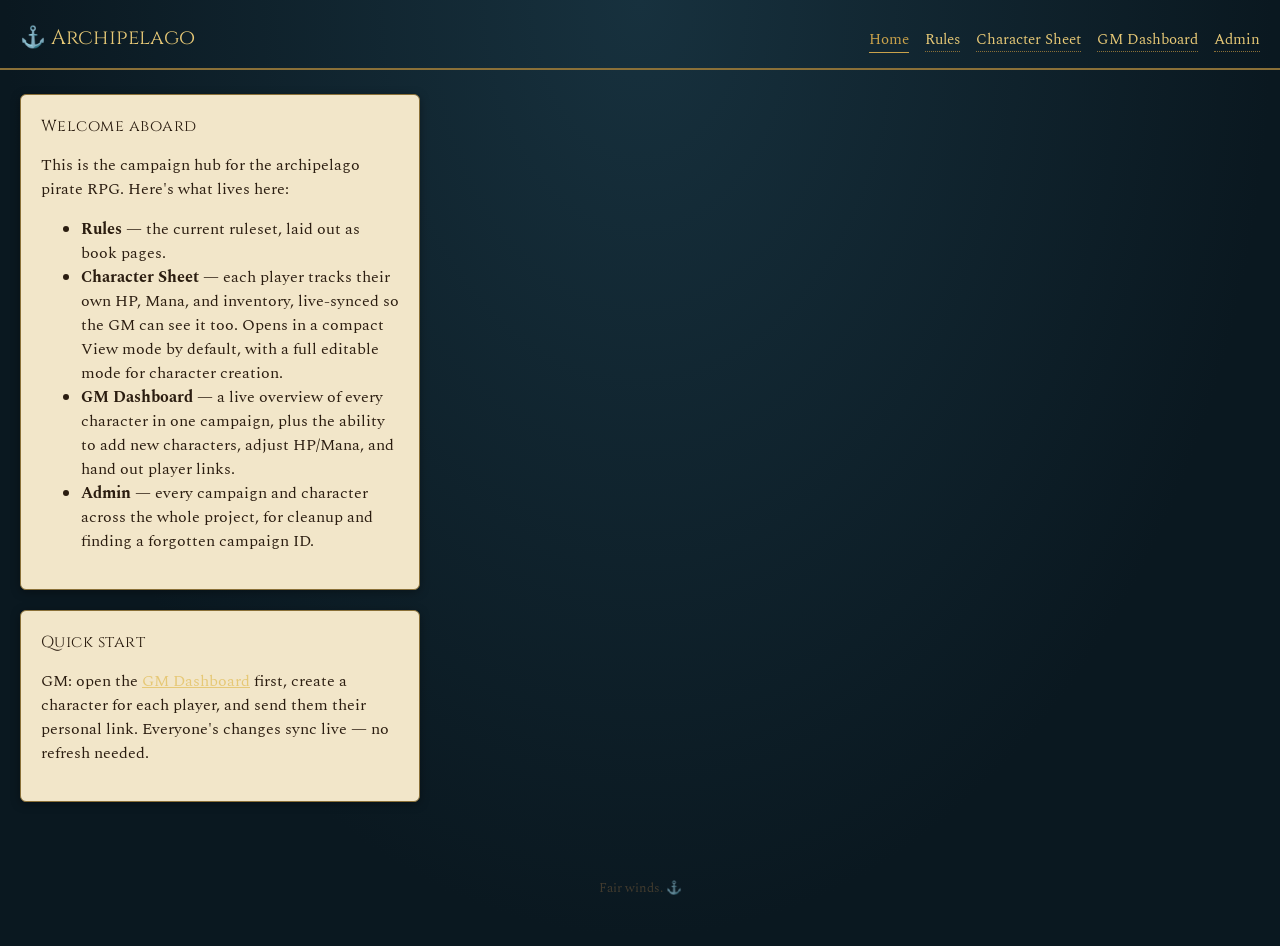
<file: index.html>
<!DOCTYPE html>
<html lang="en">
<head>
<meta charset="UTF-8">
<meta name="viewport" content="width=device-width, initial-scale=1.0">
<title>Archipelago — Ship's Log</title>
<link rel="preconnect" href="https://fonts.googleapis.com">
<link href="https://fonts.googleapis.com/css2?family=Cinzel:wght@500;700&family=Spectral:wght@400;500;600&display=swap" rel="stylesheet">
<link rel="stylesheet" href="css/style.css">
<link rel="manifest" href="manifest.webmanifest">
<meta name="theme-color" content="#10222c">
<link rel="icon" href="icons/icon.svg" type="image/svg+xml">
<link rel="apple-touch-icon" href="icons/apple-touch-icon.png">
</head>
<body>
  <header class="top">
    <div class="brand">⚓ Archipelago</div>
    <nav id="site-nav"></nav>
  </header>

  <main>
    <div class="card">
      <h2>Welcome aboard</h2>
      <p>This is the campaign hub for the archipelago pirate RPG. Here's what lives here:</p>
      <ul>
        <li><strong>Rules</strong> — the current ruleset, laid out as book pages.</li>
        <li><strong>Character Sheet</strong> — each player tracks their own HP, Mana, and inventory, live-synced so the GM can see it too. Opens in a compact View mode by default, with a full editable mode for character creation.</li>
        <li><strong>GM Dashboard</strong> — a live overview of every character in one campaign, plus the ability to add new characters, adjust HP/Mana, and hand out player links.</li>
        <li><strong>Admin</strong> — every campaign and character across the whole project, for cleanup and finding a forgotten campaign ID.</li>
      </ul>
    </div>

    <div class="card">
      <h3>Quick start</h3>
      <p>GM: open the <a href="gm/">GM Dashboard</a> first, create a character for each player, and send them their personal link. Everyone's changes sync live — no refresh needed.</p>
    </div>
  </main>

  <footer class="foot">Fair winds. ⚓</footer>

  <script type="module" src="js/nav.js"></script>
  <script type="module" src="js/pwa.js"></script>
</body>
</html>
</file>
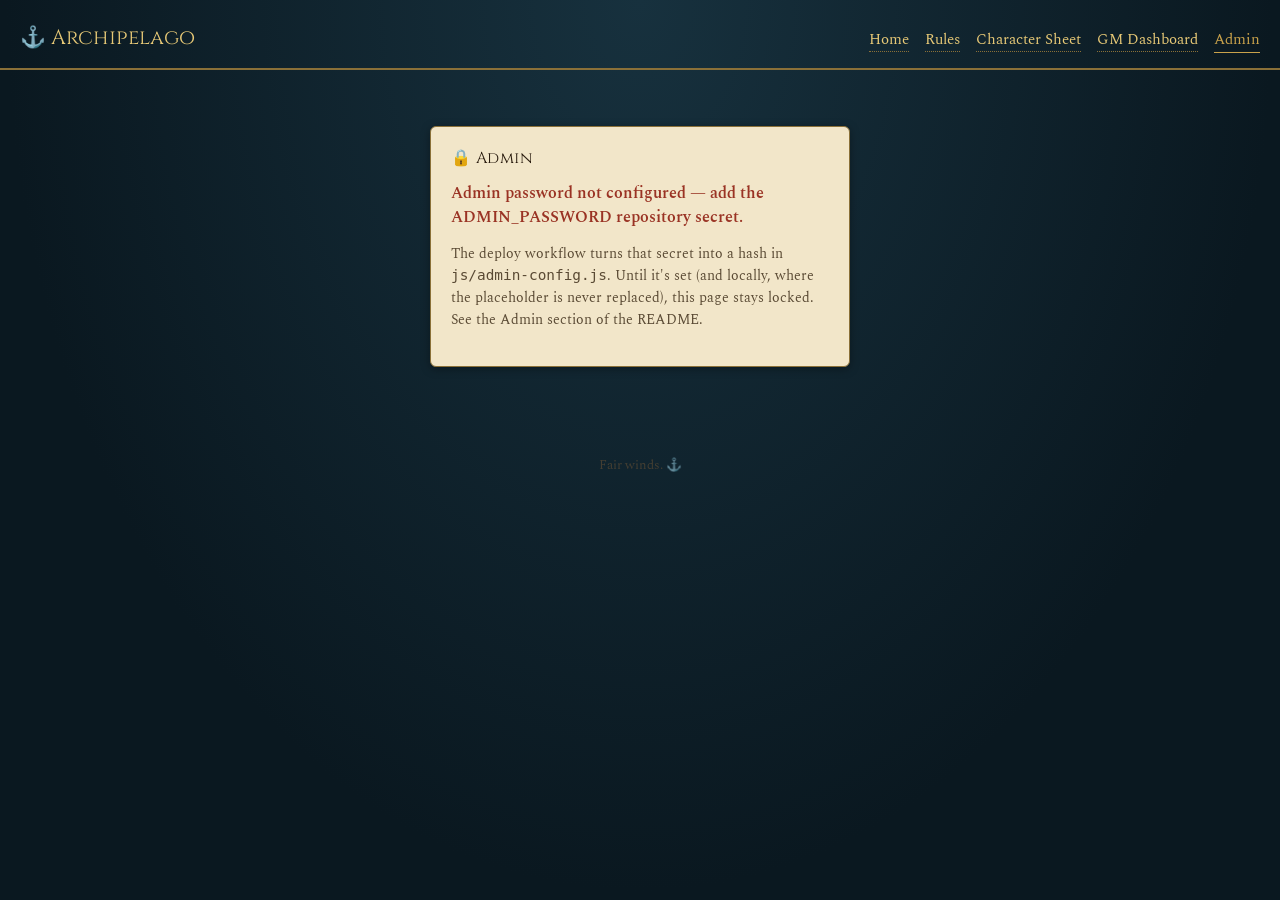
<file: admin/index.html>
<!DOCTYPE html>
<html lang="en">
<head>
<meta charset="UTF-8">
<meta name="viewport" content="width=device-width, initial-scale=1.0">
<title>Admin — Archipelago</title>
<link rel="preconnect" href="https://fonts.googleapis.com">
<link href="https://fonts.googleapis.com/css2?family=Cinzel:wght@500;700&family=Spectral:wght@400;500;600&display=swap" rel="stylesheet">
<link rel="stylesheet" href="../css/style.css">
<link rel="manifest" href="../manifest.webmanifest">
<meta name="theme-color" content="#10222c">
<link rel="icon" href="../icons/icon.svg" type="image/svg+xml">
<link rel="apple-touch-icon" href="../icons/apple-touch-icon.png">
</head>
<body>
  <header class="top">
    <div class="brand">⚓ Archipelago</div>
    <nav id="site-nav"></nav>
  </header>

  <!-- admin.js shows the password gate here, and only renders the admin UI
       (from the template below) once the password is right. -->
  <main id="admin-root">
    <div class="card admin-gate"><p class="muted">Loading…</p></div>
  </main>

  <!-- The admin UI. Rendered by admin-app.js only after the password gate:
       a toolbar, the campaign list (left) and the detail pane (right). On a
       phone the list drills into the detail, with a "‹ Campaigns" link back. -->
  <template id="admin-app-template">
    <div class="gm-toolbar admin-toolbar">
      <div class="gm-toolbar-row">
        <h2 class="admin-toolbar-title">Admin</h2>
        <div class="admin-toolbar-actions">
          <button type="button" class="small" id="admin-lock-btn" title="Lock the admin page again in this tab">🔒 Lock</button>
        </div>
      </div>
    </div>

    <div class="admin-main" id="admin-main" data-view="list">
      <nav class="card admin-list" aria-label="Campaigns">
        <input type="search" id="admin-filter" class="admin-filter" placeholder="Filter campaigns…" aria-label="Filter campaigns" autocomplete="off">
        <div id="admin-list"></div>
      </nav>
      <section class="admin-detail" id="admin-detail"></section>
    </div>

    <input type="file" id="admin-import-file" accept="application/json,.json" hidden>
    <div class="gm-toast" id="admin-toast" role="status" aria-live="polite"></div>
  </template>

  <footer class="foot">Fair winds. ⚓</footer>

  <script type="module" src="../js/nav.js"></script>
  <script type="module" src="../js/pwa.js"></script>
  <script type="module" src="admin.js"></script>
</body>
</html>
</file>
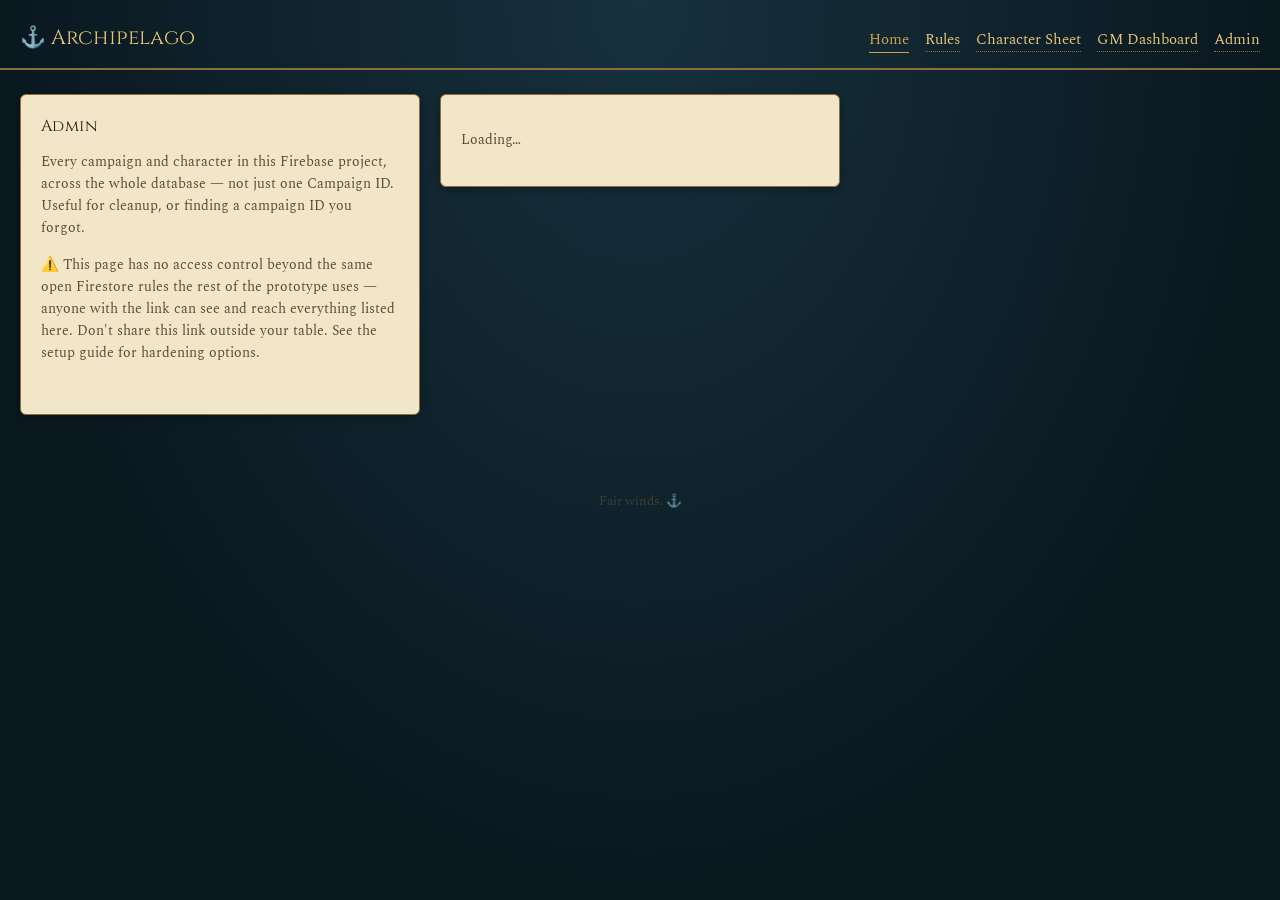
<file: admin/admin-index.html>
<!DOCTYPE html>
<html lang="en">
<head>
<meta charset="UTF-8">
<meta name="viewport" content="width=device-width, initial-scale=1.0">
<title>Admin — Archipelago</title>
<link rel="preconnect" href="https://fonts.googleapis.com">
<link href="https://fonts.googleapis.com/css2?family=Cinzel:wght@500;700&family=Spectral:wght@400;500;600&display=swap" rel="stylesheet">
<link rel="stylesheet" href="../css/style.css">
</head>
<body>
  <header class="top">
    <div class="brand">⚓ Archipelago</div>
    <nav id="site-nav"></nav>
  </header>

  <main>
    <div class="card full-width">
      <h2>Admin</h2>
      <p class="muted">Every campaign and character in this Firebase project, across the whole database — not just one Campaign ID. Useful for cleanup, or finding a campaign ID you forgot.</p>
      <p class="muted">⚠️ This page has no access control beyond the same open Firestore rules the rest of the prototype uses — anyone with the link can see and reach everything listed here. Don't share this link outside your table. See the setup guide for hardening options.</p>
      <div class="status-msg" id="admin-status"></div>
    </div>

    <!-- One card per campaign, packed into the same multi-column flow as
         the player sheet (display: contents lets the cards join main's columns). -->
    <div id="admin-content">
      <div class="card"><p class="muted">Loading…</p></div>
    </div>
  </main>

  <footer class="foot">Fair winds. ⚓</footer>

  <script type="module" src="../js/nav.js"></script>
  <script type="module" src="admin.js"></script>
</body>
</html>
</file>
<file: css/style.css>
/* ============================================================Pirate TTRPG — shared theme"Ship's ledger" aesthetic: deep navy hull, brass fittings,parchment log-pages. Gauges styled like brass depth-gauges.============================================================ */

:root {
  --navy-deep:   #0a1820;
  --navy:        #10222c;
  --navy-light:  #17313e;
  --brass:       #c9a24b;
  --brass-light: #e6c876;
  --brass-dim:   #8a7038;
  --parchment:   #f2e6c9;
  --parchment-dk:#e3d3a4;
  --ink:         #2b1d10;
  --ink-soft:    #5a4a34;
  --danger:      #9a3324;
  --danger-light:#c65a44;
  --success:     #3d7a58;
  --success-light:#5aa279;

  --radius: 6px;
  --shadow: 0 2px 10px rgba(0,0,0,0.35);
}

* {
  box-sizing: border-box;
}

/* The hidden attribute always hides, even on elements whose class sets a
   display (e.g. the shipyard's flex cards, which the filter hides). */
[hidden] { display: none !important; }

html,
body {
  min-height: 100vh;
  margin: 0;
  padding: 0;
  background: var(--navy-deep);
  color: var(--parchment);
  font-family: 'Spectral', Georgia, serif;
}

body {
  background-image: radial-gradient(ellipse at top, var(--navy-light) 0%, var(--navy-deep) 70%);
  padding-bottom: 3rem;
}

h1,
h2,
h3,
.display {
  margin: 0 0 .5em;
  color: var(--brass-light);
  font: inherit;
  font-family: 'Cinzel', Georgia, serif;
  letter-spacing: .03em;
}

a {
  color: var(--brass-light);
}

a:visited {
  color: var(--brass);
}

header.top {
  padding: 1.5rem 1.25rem 1rem;
  border-bottom: 2px solid var(--brass-dim);
  display: flex;
  align-items: baseline;
  justify-content: space-between;
  flex-wrap: wrap;
  gap: .5rem;
}

header.top .brand {
  color: var(--brass-light);
  font: 1.3rem 'Cinzel', Georgia, serif;
}

header.top nav a,
header.top nav .nav-current {
  margin-left: 1rem;
  font-size: .95rem;
}

/* The page you're currently on — same spacing as a link, but rendered asinert text with a solid brass underline instead of a clickable dotted one. */
header.top nav a {
  text-decoration: none;
  border-bottom: 1px dotted var(--brass-dim);
}

header.top nav .nav-current {
  color: var(--brass);
  border-bottom: 1px solid var(--brass);
  padding-bottom: 1px;
}

/* ---- Sync status marker (js/sync-status.js) ----
   Small dot + word: Saving… / Saved / Couldn't save / Offline. Idle fades
   out but keeps its space, so nothing around it shifts. */
.sync-status {
  display: inline-flex;
  align-items: center;
  gap: .35em;
  min-width: 7.5em;
  font-size: .8rem;
  line-height: 1.2;
  white-space: nowrap;
  color: var(--brass-light);
  transition: opacity .6s ease, visibility .6s;
}

.sync-status::before {
  content: "";
  width: .55em;
  height: .55em;
  border-radius: 50%;
  background: currentColor;
  flex: none;
}

.sync-status[data-state="idle"] {
  opacity: 0;
  visibility: hidden;
}

.sync-status[data-state="saving"]::before { animation: sync-pulse 1s ease-in-out infinite alternate; }
.sync-status[data-state="saved"] { color: var(--success-light); }
.sync-status[data-state="error"],
.sync-status[data-state="offline"] { color: var(--danger-light); }

@keyframes sync-pulse { from { opacity: 1; } to { opacity: .3; } }

@media (prefers-reduced-motion: reduce) {
  .sync-status { transition: none; }
  .sync-status[data-state="saving"]::before { animation: none; }
}

/* Sheet: sits right after the brand; the nav keeps to the right. */
header.top .sync-status { margin-right: auto; }

/* ---- Layout: CSS multi-column ("masonry") instead of a row-based grid.A row-based grid forces every card in a row to the height of the tallestone, wasting space when e.g. Magic is much shorter than Skills. Columnslet shorter cards pack into the gaps naturally, and collapse to a singlecolumn on narrow/phone widths automatically (no media query needed). ---- */
main {
  max-width: 1300px;
  margin: 0 auto;
  padding: 1.5rem 1.25rem;
  column-width: 380px;
  column-gap: 1.25rem;
}

.card,
details.card {
  display: inline-block;
  width: 100%;
  vertical-align: top;
  break-inside: avoid;
  -webkit-column-break-inside: avoid;
  page-break-inside: avoid;
  margin: 0 0 1.25rem;
}

/* Only the header spans the full width — every other section is a normalpacked tile now, including Traits and Inventory. */
.full-width {
  column-span: all;
}

#loader-card {
  max-width: 480px;
  margin: 0 auto;
}

.card {
  background: var(--parchment);
  color: var(--ink);
  border-radius: var(--radius);
  padding: 1.25rem;
  box-shadow: var(--shadow);
  border: 1px solid var(--brass-dim);
}

.card h2,
.card h3 {
  color: var(--ink);
}

.card .muted {
  color: var(--ink-soft);
  font-size: .9rem;
}

.field {
  display: flex;
  flex-direction: column;
  gap: .25rem;
  margin-bottom: .9rem;
}

.field label {
  font-size: 0.8rem;
  text-transform: uppercase;
  letter-spacing: 0.05em;
  color: var(--ink-soft);
}

input[type="text"],
input[type="url"],
input[type="number"],
input[type="password"],
textarea {
  font-family: 'Spectral', Georgia, serif;
  font-size: 1rem;
  padding: .5rem 0.6rem;
  border: 1px solid var(--brass-dim);
  border-radius: var(--radius);
  background: #fffaf0;
  color: var(--ink);
}

button {
  padding: .55rem .9rem;
  border: 1px solid var(--brass-dim);
  border-radius: var(--radius);
  background: var(--navy);
  color: var(--brass-light);
  font: .85rem 'Cinzel', Georgia, serif;
  letter-spacing: .03em;
  cursor: pointer;
  transition: background .15s ease, transform .05s ease;
}

button:hover {
  background: var(--navy-light);
}

button:active {
  transform: translateY(1px);
}

button.brass {
  background: var(--brass);
  color: var(--navy-deep);
  border-color: var(--brass-light);
}

button.brass:hover {
  background: var(--brass-light);
}

button.danger {
  background: var(--danger);
  color: var(--parchment);
  border-color: var(--danger-light);
}

button.danger:hover {
  background: var(--danger-light);
}

button.small {
  padding: 0.3rem 0.55rem;
  font-size: .75rem;
}

/* Disabled buttons (e.g. "Bottle it" with no empty bottle) look it, and
   don't light up on hover or press. */
button:disabled,
button:disabled:hover {
  opacity: .5;
  cursor: not-allowed;
  transform: none;
}
button.brass:disabled:hover { background: var(--brass); }
button.danger:disabled:hover { background: var(--danger); }
button:not(.brass):not(.danger):disabled:hover { background: var(--navy); }

.row {
  display: flex;
  gap: .5rem;
  align-items: center;
  flex-wrap: wrap;
}

.row.spread {
  justify-content: space-between;
}

/* ---- Gauge: the signature element. A brass-rimmed depth gaugeused for HP and Mana, colour shifts with fill level. ---- */
.gauge {
  border: 2px solid var(--brass-dim);
  border-radius: 999px;
  background: #d8c79a;
  height: 22px;
  position: relative;
  overflow: hidden;
  margin: 0.35rem 0;
}

.gauge .fill {
  height: 100%;
  transition: width .25s ease, background .25s ease;
  background: var(--success);
}

.gauge.low .fill {
  background: var(--danger);
}

.gauge.mid .fill {
  background: var(--brass);
}

.gauge-label {
  display: flex;
  justify-content: space-between;
  font-size: 0.85rem;
  color: var(--ink-soft);
}

.stat-controls {
  display: flex;
  align-items: center;
  gap: 0.4rem;
  margin-top: 0.4rem;
  flex-wrap: wrap;
}

.stat-controls input[type="number"] {
  width: 4.5rem;
  text-align: center;
}

.inventory-list {
  list-style: none;
  margin: 0;
  padding: 0;
}

.inventory-list li {
  padding: 0.4rem 0;
  border-bottom: 1px dashed var(--brass-dim);
}

.inventory-list li:last-child {
  border-bottom: none;
}

.inventory-item-row {
  display: grid;
  grid-template-columns: auto minmax(0, 1fr) auto auto auto;
  gap: .5rem;
  align-items: center;
}

.inventory-item-row select,
.inventory-item-row input[type="text"],
.inventory-item-row input[type="number"] {
  min-width: 0;
}

.inventory-item-row .inline-checkbox {
  display: inline-flex;
  align-items: center;
  gap: .25rem;
  font-size: 0.8rem;
}

.inventory-item-row button {
  justify-self: end;
}

.inventory-list .empty-state {
  border: none;
}

.char-link {
  font-family: monospace;
  font-size: 0.8rem;
  background: #fffaf0;
  padding: 0.15rem 0.4rem;
  border-radius: 4px;
  word-break: break-all;
}

.empty-state {
  text-align: center;
  color: var(--ink-soft);
  padding: 1.5rem 0;
  font-style: italic;
}

.status-msg {
  font-size: 0.85rem;
  color: var(--brass-light);
  min-height: 1.2em;
}

/* ---- Full sheet additions ---- */

details.card summary {
  cursor: pointer;
  list-style: none;
  margin: -1.25rem -1.25rem 1rem -1.25rem;
  padding: 1.25rem;
  border-bottom: 1px solid var(--brass-dim);
}

details.card:not([open]) summary {
  margin-bottom: -1.25rem;
  border-bottom: none;
}

details.card summary::-webkit-details-marker {
  display: none;
}

details.card summary::before {
  content: "▸ ";
  color: var(--brass-dim);
}

details.card[open] summary::before {
  content: "▾ ";
}

/* ---- Sheet layout: each player's own order / collapsed / hidden ----
   The .sheet-section wrapper is the packed tile now (sheet.js moves it);
   its card fills it. The Edit-mode move/hide buttons sit in the card's
   header, so its summary keeps room for them. */
.sheet-section {
  position: relative;
  break-inside: avoid;
  -webkit-column-break-inside: avoid;
  page-break-inside: avoid;
}

.sheet-section[hidden] { display: none; }

.sheet-section > details.card { display: block; }

.section-tools {
  position: absolute;
  top: 1.05rem;
  right: 1rem;
  z-index: 1;
  display: flex;
  gap: .3rem;
}

body[data-mode="edit"] .sheet-section > details.card > summary { padding-right: 9.5rem; }

.layout-bar {
  break-inside: avoid;
  display: flex;
  flex-wrap: wrap;
  align-items: center;
  gap: .4rem .5rem;
  margin: 0 0 1.25rem;
}

.layout-bar-text {
  color: var(--parchment-dk);
  font-size: .9rem;
}

.section-tools button:disabled,
.layout-bar button:disabled {
  opacity: .4;
  cursor: default;
}

.grid-2 {
  display: grid;
  grid-template-columns: 1fr 1fr;
  gap: .75rem;
}

@media (max-width: 480px) {
  .grid-2 {
    grid-template-columns: 1fr;
  }
}

.attr-row {
  display: flex;
  align-items: flex-end;
  justify-content: space-between;
  gap: 1rem;
  flex-wrap: wrap;
}

.derived {
  font-size: 0.95rem;
  color: var(--ink-soft);
}

.derived strong {
  color: var(--ink);
  font-size: 1.1rem;
}

.divider {
  border: none;
  border-top: 1px dashed var(--brass-dim);
  margin: 1rem 0;
}

.budget-bar {
  border: 2px solid var(--brass-dim);
  border-radius: 999px;
  background: #d8c79a;
  height: 16px;
  overflow: hidden;
  margin-bottom: 0.4rem;
}

.budget-fill {
  height: 100%;
  background: var(--brass);
  transition: width .25s ease, background .25s ease;
}

.budget-fill.over {
  background: var(--danger);
}

.skill-table {
  width: 100%;
  border-collapse: collapse;
  font-size: .9rem;
  margin-bottom: .75rem;
}

.skill-table th {
  text-align: left;
  font-size: .75rem;
  text-transform: uppercase;
  letter-spacing: 0.04em;
  color: var(--ink-soft);
  border-bottom: 1px solid var(--brass-dim);
  padding: 0.3rem 0.3rem;
}

.skill-table td {
  padding: 0.3rem 0.3rem;
  border-bottom: 1px dashed var(--brass-dim);
  vertical-align: middle;
}

.skill-table input[type="text"] {
  width: 100%;
  min-width: 5rem;
}

.skill-table input[type="number"] {
  width: 3.5rem;
  text-align: center;
}

.skill-table td.num {
  text-align: center;
  color: var(--ink-soft);
}

.category-card {
  border: 1px solid var(--brass-dim);
  border-radius: var(--radius);
  padding: 0.85rem;
  margin-bottom: .9rem;
  background: #fbf3de;
}

.category-card .cat-header {
  display: flex;
  gap: .5rem;
  align-items: center;
  margin-bottom: .5rem;
  flex-wrap: wrap;
}

.category-card .cat-header input[type="text"] {
  flex: 2;
}

.category-card select {
  padding: .5rem;
  border-radius: var(--radius);
  border: 1px solid var(--brass-dim);
  font-family: 'Spectral', Georgia, serif;
}

.category-card .cat-title {
  flex: 2;
  margin: 0;
}

.category-card .cat-bonus {
  font-size: 0.85rem;
  color: var(--ink-soft);
  margin-bottom: .5rem;
}

.trait-card {
  border-radius: var(--radius);
  padding: .75rem;
  margin-bottom: .75rem;
  border: 1px solid var(--brass-dim);
}

.trait-card.advantage {
  background: #e8f0e8;
}

.trait-card.flaw {
  background: #f3e4de;
}

.trait-card .trait-header {
  display: flex;
  gap: .5rem;
  align-items: center;
  flex-wrap: wrap;
  margin-bottom: .5rem;
}

.trait-card .trait-header input[type="text"] {
  flex: 2;
}

.trait-card select {
  padding: 0.4rem;
  border-radius: var(--radius);
  border: 1px solid var(--brass-dim);
  font-family: 'Spectral', Georgia, serif;
}

.trait-card textarea {
  width: 100%;
  min-height: 2.5rem;
  resize: vertical;
}

.trait-tag {
  font-size: .75rem;
  text-transform: uppercase;
  letter-spacing: 0.04em;
  padding: 0.1rem 0.4rem;
  border-radius: 3px;
  background: var(--brass-dim);
  color: var(--parchment);
}

#char-list {
  grid-column: 1 / -1;
  display: grid;
  grid-template-columns: repeat(auto-fit, minmax(360px, 1fr));
  gap: 1.25rem;
  align-items: start;
}

/* ---- View / Edit mode toggle ----
   The sheet uses one DOM for both modes now: elements marked
   data-edit-control="true" (raw point inputs, add/remove buttons, the
   worn/quantity edit controls, ...) are hidden entirely in View mode. */
body[data-mode="view"] [data-edit-control="true"] { display: none !important; }

/* Name-type fields (character/skill/spell/language/category names, trait
   name & description) are real <input>/<textarea> elements that pick up a
   `readonly` attribute in View mode instead of being swapped for separate
   display markup — this is what makes them look like plain text instead of
   an editable box, while staying clickable. */
input[readonly], textarea[readonly] {
  border: none;
  background: transparent;
  padding: 0.3rem 0.2rem;
}
input[readonly][data-skill-id] { cursor: pointer; }

.mode-toggle {
  display: inline-flex;
  border: 1px solid var(--brass-dim);
  border-radius: var(--radius);
  overflow: hidden;
  flex: 0 0 auto;
}

.mode-toggle button {
  border: none;
  border-radius: 0;
  background: var(--navy);
  display: flex;
  align-items: center;
  justify-content: center;
  padding: .5rem 0.65rem;
}

.mode-toggle button.active {
  background: var(--brass);
  color: var(--navy-deep);
}

.mode-toggle svg {
  width: 18px;
  height: 18px;
  stroke: currentColor;
  fill: none;
  display: block;
}

/* Still used by the GM dashboard's "Full sheet" read-only detail view
   (gm/gm.js) — the character sheet itself no longer renders a separate
   read-only block, since it reuses its normal fields in readonly mode. */
.readonly-block { font-size: 0.9rem; }
.readonly-block table { width: 100%; border-collapse: collapse; margin-bottom: 0.6rem; }
.readonly-block th, .readonly-block td { text-align: left; padding: 0.3rem 0.35rem; border-bottom: 1px dashed var(--brass-dim); }
.readonly-block th { color: var(--ink-soft); font-size: 0.75rem; text-transform: uppercase; }
.readonly-block .stat-line { font-size: 1rem; margin: 0.3rem 0; }
.readonly-block .stat-line strong { font-size: 1.15rem; }

/* ---- Header: portrait + name + points + rest + HP, all in one place ---- */
.header-flex {
  display: flex;
  gap: 1rem;
  align-items: flex-start;
  flex-wrap: wrap;
}

.portrait-wrap {
  width: 96px;
  height: 96px;
  flex: 0 0 auto;
  border-radius: var(--radius);
  border: 2px solid var(--brass-dim);
  background: var(--navy-light);
  overflow: hidden;
  display: flex;
  align-items: center;
  justify-content: center;
}

.portrait-img {
  width: 100%;
  height: 100%;
  object-fit: cover;
  display: block;
}

.portrait-placeholder {
  font-size: 2.2rem;
  color: var(--brass-dim);
}

.header-main {
  flex: 1 1 260px;
  min-width: 200px;
}

.name-input-large {
  font-size: 1.3rem;
  font-family: 'Cinzel', Georgia, serif;
  width: 100%;
  max-width: 320px;
}

/* Skill/category tables can get wide (6-8 columns) — let them scrollhorizontally within their own card rather than force the tile wider. */
.table-scroll {
  overflow-x: auto;
}

.table-scroll .skill-table {
  min-width: 420px;
}

/* ---- "Used this session" — one-way toggle, backed by Firestore so theGM can reset it. Click a skill/weapon/spell/language name to fatten itas a reminder for post-session improvement rolls (Section 11.2).No hover effect — it should only react to an actual click. ---- */
.skill-name-clickable {
  cursor: pointer;
}

.used-skill {
  font-weight: 700;
  color: var(--danger);
}

/* ---- Rest buttons (now in the header, next to the mode toggle) ---- */
.rest-row {
  display: flex;
  gap: .5rem;
  flex-wrap: wrap;
}

/* ---- Magnitude tag — small roman-numeral badge in front of a spell's name(Section 5.2), instead of a separate "Mag" column. ---- */
.magnitude-tag {
  display: inline-block;
  min-width: 1.5em;
  text-align: center;
  font-family: 'Cinzel', Georgia, serif;
  font-size: .75rem;
  color: var(--ink-soft);
  border: 1px solid var(--brass-dim);
  border-radius: 3px;
  padding: 0 0.3em;
  margin-right: 0.4em;
}

/* ---- Admin password gate (admin/admin.js) ---- */
.admin-gate {
  display: block;
  column-span: all;
  max-width: 420px;
  margin: 2rem auto;
}
.admin-gate-form input { width: 100%; }
.admin-gate-error {
  min-height: 1.2em;
  margin: .75rem 0 0;
  color: var(--danger);
  font-weight: 600;
}

/* ---- Admin page (admin/admin-app.js) ----
   Desktop: campaign list on the left, detail pane on the right. Phone: the
   list drills into the detail (data-view on .admin-main), with a
   "‹ Campaigns" link back. */
#admin-root.admin-unlocked {
  max-width: none;
  padding: 0;
  columns: auto;
  column-width: auto;
}

.admin-toolbar-title {
  margin: 0;
  font-size: 1.1rem;
}

.admin-toolbar-actions {
  display: flex;
  gap: .5rem;
  margin-left: auto;
}

.admin-toolbar .sync-status { margin-left: auto; }
.admin-toolbar .sync-status + .admin-toolbar-actions { margin-left: 0; }

.admin-main {
  max-width: 1300px;
  margin: 0 auto;
  padding: 1.5rem 1.25rem;
  display: grid;
  grid-template-columns: minmax(220px, 300px) minmax(0, 1fr);
  gap: 1.25rem;
  align-items: start;
}

.admin-main .card { margin: 0 0 1.25rem; }

.admin-list {
  position: sticky;
  top: 4.25rem;
  max-height: calc(100vh - 5.5rem);
  overflow-y: auto;
  padding: .75rem;
}

.admin-filter {
  width: 100%;
  margin-bottom: .5rem;
  font-family: 'Spectral', Georgia, serif;
  font-size: .95rem;
  padding: .4rem .6rem;
  border: 1px solid var(--brass-dim);
  border-radius: var(--radius);
  background: #fffaf0;
  color: var(--ink);
}

.admin-list-head {
  margin: .9rem .25rem .4rem;
  font-size: .85rem;
  text-transform: uppercase;
  letter-spacing: .05em;
  color: var(--ink-soft);
}

.admin-list-empty { margin: .25rem; }

/* List entries are real buttons, styled as rows of the list. */
.admin-list-item {
  display: flex;
  align-items: center;
  gap: .5rem;
  width: 100%;
  margin: 0 0 .25rem;
  padding: .5rem .6rem;
  text-align: left;
  background: transparent;
  color: var(--ink);
  border: 1px solid transparent;
  font: 1rem 'Spectral', Georgia, serif;
  letter-spacing: 0;
}

.admin-list-item:hover { background: var(--parchment-dk); }

.admin-list-item[aria-current="true"] {
  background: var(--navy);
  color: var(--brass-light);
  border-color: var(--brass-dim);
}

.admin-list-name {
  flex: 1;
  min-width: 0;
  overflow-wrap: anywhere;
}

.admin-list-item .gm-count,
.admin-list-head .gm-count { flex: none; }
.admin-list-item[aria-current="true"] .gm-count { color: var(--brass); }

.admin-list-flag {
  flex: none;
  font-size: .8rem;
}

/* "‹ Campaigns": only needed where the list is hidden (phone). */
.admin-back {
  display: none;
  margin: 0 0 .75rem;
  padding: .25rem 0;
  background: none;
  border: none;
  color: var(--brass-light);
  font: 1rem 'Spectral', Georgia, serif;
}

.admin-back:hover { background: none; text-decoration: underline; }

.admin-head-row,
.admin-notice-head {
  display: flex;
  align-items: flex-start;
  justify-content: space-between;
  gap: .5rem;
}

.admin-campaign-title { overflow-wrap: anywhere; min-width: 0; }

.admin-facts {
  display: flex;
  flex-wrap: wrap;
  gap: .5rem 1.5rem;
  margin: .25rem 0 1rem;
}

.admin-facts dt {
  font-size: .75rem;
  text-transform: uppercase;
  letter-spacing: .05em;
  color: var(--ink-soft);
}

.admin-facts dd {
  margin: 0;
  font-weight: 600;
  overflow-wrap: anywhere;
}

.admin-notice { border-color: var(--brass); }
.admin-notice h3 { margin-bottom: .4rem; }

.admin-notice ul,
.admin-card-list {
  margin: .25rem 0 .5rem;
  padding-left: 1.2rem;
}

.admin-notice li,
.admin-card-list li { margin-bottom: .3rem; overflow-wrap: anywhere; }

/* Links that look like buttons (navigation, not actions). */
a.button-link {
  display: inline-block;
  padding: .55rem .9rem;
  border: 1px solid var(--brass-dim);
  border-radius: var(--radius);
  background: var(--navy);
  color: var(--brass-light);
  font: .85rem 'Cinzel', Georgia, serif;
  letter-spacing: .03em;
  text-decoration: none;
  white-space: nowrap;
}

a.button-link:hover { background: var(--navy-light); }
a.button-link.small { padding: .3rem .55rem; font-size: .75rem; }
a.button-link.brass { background: var(--brass); color: var(--navy-deep); border-color: var(--brass-light); }
a.button-link.brass:hover { background: var(--brass-light); }

.admin-thumb {
  width: 32px;
  height: 32px;
  flex: 0 0 auto;
  border-radius: 50%;
  border: 1px solid var(--brass-dim);
  background: var(--navy-light);
  overflow: hidden;
  display: flex;
  align-items: center;
  justify-content: center;
}

.admin-thumb img {
  width: 100%;
  height: 100%;
  object-fit: cover;
  display: block;
}

.admin-thumb-placeholder {
  font-size: 0.95rem;
  color: var(--brass-dim);
}

.admin-char-row {
  display: flex;
  justify-content: space-between;
  align-items: center;
  gap: .5rem;
  padding: 0.5rem 0;
  border-bottom: 1px dashed var(--brass-dim);
}

.admin-char-row:last-child { border-bottom: none; }

.admin-char-name {
  display: flex;
  align-items: center;
  gap: 0.6rem;
  min-width: 0;
}

.admin-char-text { min-width: 0; overflow-wrap: anywhere; }

.admin-char-id {
  display: block;
  font-size: .75rem;
  color: var(--ink-soft);
}

.admin-char-actions {
  display: flex;
  align-items: center;
  gap: .4rem;
  flex: none;
}

/* Import preview table: scrolls sideways on its own on a narrow phone
   instead of widening the page. */
.admin-table-wrap { overflow-x: auto; margin: .5rem 0; }

.admin-table {
  width: 100%;
  border-collapse: collapse;
  font-size: .9rem;
}

.admin-table th,
.admin-table td {
  padding: .35rem .5rem;
  text-align: left;
  border-bottom: 1px dashed var(--brass-dim);
  vertical-align: middle;
}

.admin-table th {
  font-size: .75rem;
  text-transform: uppercase;
  letter-spacing: .05em;
  color: var(--ink-soft);
  font-weight: normal;
}

.admin-table code { overflow-wrap: anywhere; }

/* Form dialogs (admin/admin-dialog.js) reuse the confirm dialog's look. */
.admin-dialog-content .field input { width: 100%; }
.admin-dialog-content p { margin: 0 0 .75rem; overflow-wrap: anywhere; }
.admin-dialog-error:empty { display: none; }
.admin-dialog-error { margin: 0 0 .75rem; }

.admin-radio {
  margin: 0 0 .9rem;
  padding: .5rem .75rem;
  border: 1px solid var(--brass-dim);
  border-radius: var(--radius);
}

.admin-radio legend {
  padding: 0 .3rem;
  font-size: .8rem;
  text-transform: uppercase;
  letter-spacing: .05em;
  color: var(--ink-soft);
}

.admin-radio label {
  display: flex;
  align-items: center;
  gap: .4rem;
  padding: .2rem 0;
}

.admin-check {
  display: inline-flex;
  align-items: center;
  gap: .3rem;
  white-space: nowrap;
}

.admin-badge {
  display: inline-block;
  margin: .15rem .3rem 0 0;
  padding: 0 .4em;
  border: 1px solid var(--brass-dim);
  border-radius: 3px;
  font-size: .72rem;
  color: var(--ink-soft);
}

.admin-badge.warn { border-color: var(--danger-light); color: var(--danger); }

.admin-hint {
  display: flex;
  flex-wrap: wrap;
  align-items: center;
  gap: .5rem 1rem;
  margin-top: 1rem;
  padding: .6rem .75rem;
  border: 1px dashed var(--danger-light);
  border-radius: var(--radius);
}
.admin-hint p { margin: 0; flex: 1 1 14rem; }

.admin-main h4 { margin: 1rem 0 .3rem; }

.admin-inline-actions {
  display: inline-flex;
  gap: .3rem;
  margin-left: .3rem;
  vertical-align: middle;
}

/* Raw JSON viewer (admin/admin-dialog.js textDialog). */
dialog.admin-text-dialog { width: min(760px, calc(100vw - 32px)); }

.admin-json {
  max-height: min(60vh, 600px);
  overflow: auto;
  margin: 0 0 1rem;
  padding: .75rem;
  background: #fffaf0;
  border: 1px solid var(--brass-dim);
  border-radius: var(--radius);
  font-size: .8rem;
  line-height: 1.4;
  white-space: pre;
}

@media (max-width: 720px) {
  .admin-main {
    display: block;
    padding: 1rem 16px;
  }
  .admin-main[data-view="detail"] .admin-list { display: none; }
  .admin-main[data-view="list"] .admin-detail { display: none; }
  .admin-list {
    position: static;
    max-height: none;
  }
  .admin-back { display: inline-block; }
  .admin-toolbar { padding: .5rem 16px; }
}

footer.foot {
  text-align: center;
  color: var(--ink-soft);
  font-size: 0.8rem;
  margin-top: 2rem;
  opacity: 0.7;
}
/* ---- Spell notes (issue #5) — free-text note per spell. Edit mode shows a
   full-width textarea row under the spell; View mode shows the note as a
   small italic line under the spell's name. ---- */
.spell-note-row td {
  padding-top: 0;
  border-top: none;
}

.spell-note-row textarea {
  width: 100%;
  min-height: 2.2rem;
  font-size: .9rem;
  resize: vertical;
  field-sizing: content;
}

.spell-note {
  font-size: .85rem;
  font-style: italic;
  color: var(--ink-soft);
  white-space: pre-wrap;
  margin-top: .15rem;
  line-height: 1.3;
}

/* ---- GM spellbook — every spell of every character in one table ---- */
.spellbook-table { width: 100%; border-collapse: collapse; font-size: .9rem; }
.spellbook-table th, .spellbook-table td {
  text-align: left;
  padding: .35rem .4rem;
  border-bottom: 1px dashed var(--brass-dim);
  vertical-align: top;
}
.spellbook-table th { color: var(--ink-soft); font-size: .75rem; text-transform: uppercase; }
.spellbook-table td.num, .spellbook-table th.num { text-align: right; white-space: nowrap; }
.spellbook-table .spell-note { margin-top: 0; }
.spellbook-filter { width: 100%; margin-bottom: .6rem; }

/* ---- Spell info: (i) button + floating panel (sheet, View mode) ----
   The button keeps a wide gap from the spell name and a large hit area so
   tapping it never lands on the name (which marks the spell "used"). */
.name-wrap {
  display: flex;
  align-items: center;
}
.name-wrap input { flex: 1; min-width: 6rem; }

/* Brewable spell marker (View mode): whether it can be bottled right now. */
.brew-tag {
  flex: none;
  margin-left: .5rem;
  font-size: .8rem;
  white-space: nowrap;
  color: var(--ink-soft);
}
.brew-tag.unavailable { font-style: italic; opacity: .8; }

.spell-info-btn {
  flex: none;
  width: 2.25rem;
  height: 2.25rem;
  margin-left: 1rem;
  padding: 0;
  border-radius: 50%;
  font: italic 700 1rem Georgia, serif;
  line-height: 1;
  display: inline-flex;
  align-items: center;
  justify-content: center;
}
.spell-info-btn[aria-expanded="true"] {
  background: var(--brass-dim);
  color: var(--parchment);
}

.spell-info-panel {
  position: fixed;
  z-index: 1000;
  max-width: min(22rem, calc(100vw - 16px));
  padding: .6rem .75rem;
  background: var(--parchment);
  color: var(--ink);
  border: 1px solid var(--brass-dim);
  border-radius: var(--radius);
  box-shadow: var(--shadow);
  font-size: .9rem;
  line-height: 1.35;
}
.spell-info-panel[hidden] { display: none; }
.spell-info-title {
  font-family: 'Cinzel', Georgia, serif;
  font-weight: 700;
  margin-bottom: .3rem;
}
.spell-info-body { white-space: pre-wrap; }

/* ---- GM dashboard: portrait in each character card's header ---- */
.gm-portrait {
  width: 48px;
  height: 48px;
  flex: 0 0 auto;
  border-radius: var(--radius);
  border: 2px solid var(--brass-dim);
  background: var(--navy-light);
  overflow: hidden;
  display: flex;
  align-items: center;
  justify-content: center;
}

.gm-portrait img {
  width: 100%;
  height: 100%;
  object-fit: cover;
  display: block;
}

.gm-portrait-placeholder {
  font-size: 1.3rem;
  color: var(--brass-dim);
}

/* ---- Notes ----
   Editable in both modes, so these textareas never get `readonly`. */
.notes-heading { margin-bottom: .3rem; }
.notes-heading h4 { margin: 0; }
.notes-input {
  width: 100%;
  min-height: 8rem;
  resize: vertical;
  box-sizing: border-box;
  line-height: 1.4;
}
.notes-saved {
  min-height: 1.2em;
  font-size: .8rem;
  text-align: right;
}

/* ---- Potions & bottles (Section 9.1) ---- */
.spell-note-wrap {
  display: flex;
  gap: .5rem;
  align-items: flex-start;
}

.spell-note-wrap textarea { flex: 1; min-width: 0; }

.spell-note-wrap .inline-checkbox {
  display: inline-flex;
  align-items: center;
  gap: .25rem;
  font-size: .8rem;
  white-space: nowrap;
  padding-top: .4rem;
}

.bottle-bar {
  display: flex;
  flex-wrap: wrap;
  align-items: center;
  gap: .3rem .6rem;
}

.bottle-pips {
  display: inline-flex;
  flex-wrap: wrap;
  gap: 3px;
}

/* A little flask: rounded body with a narrow neck. */
.bottle-pip {
  width: 12px;
  height: 18px;
  border: 2px solid var(--brass-dim);
  border-radius: 3px 3px 6px 6px;
  background: transparent;
}

.bottle-pip.full { background: var(--success); }
.bottle-pip.broken {
  border-style: dashed;
  border-color: var(--danger-light);
  background: repeating-linear-gradient(45deg, transparent 0 3px, var(--danger-light) 3px 4px);
  opacity: .7;
}

.potion-row {
  display: flex;
  flex-wrap: wrap;
  align-items: center;
  gap: .4rem;
}

.potion-row .item-name { flex: 1; min-width: 8rem; }

.bottle-prompt {
  position: fixed;
  z-index: 1000;
  left: 50%;
  bottom: 16px;
  transform: translateX(-50%);
  width: max-content;
  max-width: calc(100vw - 32px);
  display: flex;
  flex-wrap: wrap;
  align-items: center;
  gap: .5rem;
  padding: .55rem .75rem;
  background: var(--parchment);
  color: var(--ink);
  border: 1px solid var(--brass-dim);
  border-radius: var(--radius);
  box-shadow: var(--shadow);
}

.bottle-prompt[hidden] { display: none; }

/* ============================================================
   GM dashboard layout (gm/index.html)
   A sticky toolbar (skill check + party actions), then a responsive grid
   of compact character cards: one column on a phone, two to four on a
   laptop. Rarely used setup lives in folded cards at the bottom.
   ============================================================ */
.gm-main {
  column-width: auto;
  columns: auto;
  display: flex;
  flex-direction: column;
  gap: 1rem;
}

.gm-main > .card { margin: 0; }

/* ---- Sticky toolbar ---- */
.gm-toolbar {
  position: sticky;
  top: 0;
  z-index: 50;
  background: var(--navy-deep);
  border-bottom: 1px solid var(--brass-dim);
  box-shadow: var(--shadow);
  padding: .6rem 1.25rem;
}

.gm-toolbar-row {
  max-width: 1300px;
  margin: 0 auto;
  display: flex;
  flex-wrap: wrap;
  gap: .5rem;
  align-items: center;
}

.gm-check-input { flex: 1 1 16rem; min-width: 0; }
.gm-check-input input {
  width: 100%;
  font-family: 'Spectral', Georgia, serif;
  font-size: 1rem;
  padding: .45rem .6rem;
  border: 1px solid var(--brass-dim);
  border-radius: var(--radius);
  background: #fffaf0;
  color: var(--ink);
}

.gm-party-actions { display: flex; flex-wrap: wrap; gap: .4rem; }

.gm-check-results {
  max-width: 1300px;
  margin: .6rem auto 0;
  max-height: 45vh;
  overflow: auto;
  background: var(--parchment);
  color: var(--ink);
  border: 1px solid var(--brass-dim);
  border-radius: var(--radius);
  padding: .5rem .75rem;
}
.gm-check-results[hidden] { display: none; }

.gm-check-head {
  display: flex;
  justify-content: space-between;
  align-items: center;
  margin-bottom: .3rem;
}

.gm-check-table .gm-check-first td { border-top: 1px solid var(--brass-dim); }
.gm-check-table tbody tr:first-child td { border-top: none; }
.gm-check-group { font-size: .8rem; }
.gm-untrained td { font-style: italic; }

/* ---- Section head + "not playing today" chips ---- */
.gm-section-head {
  display: flex;
  flex-wrap: wrap;
  align-items: baseline;
  justify-content: space-between;
  gap: .5rem 1rem;
}
.gm-section-head h2 { margin: 0; }

.gm-bench {
  display: flex;
  flex-wrap: wrap;
  align-items: center;
  gap: .35rem;
}
.gm-bench .muted { color: var(--parchment-dk); font-size: .9rem; }
.gm-bench-chip { opacity: .85; }

/* ---- Character grid ---- */
.gm-party {
  display: grid;
  grid-template-columns: repeat(auto-fill, minmax(min(100%, 300px), 1fr));
  gap: 1rem;
  align-items: start;
}
.gm-party > .card { margin: 0; }
.gm-party > .empty-state { grid-column: 1 / -1; }

.gm-card { padding: .9rem 1rem; }

.gm-card-head {
  display: flex;
  align-items: center;
  gap: .6rem;
  margin-bottom: .6rem;
}
.gm-card-head .gm-portrait { width: 44px; height: 44px; }

.gm-card-title { flex: 1; min-width: 0; }
.gm-card-title h3 {
  margin: 0;
  font-size: 1.1rem;
  overflow: hidden;
  text-overflow: ellipsis;
  white-space: nowrap;
}

.gm-stats {
  display: flex;
  flex-wrap: wrap;
  gap: .15rem .7rem;
  font-size: .85rem;
  color: var(--ink-soft);
}
.gm-stats b { color: var(--ink); }

/* ---- ⋯ menu ---- */
.gm-menu { position: relative; flex: none; }
.gm-menu > summary {
  list-style: none;
  cursor: pointer;
  width: 2.25rem;
  height: 2.25rem;
  display: flex;
  align-items: center;
  justify-content: center;
  border: 1px solid var(--brass-dim);
  border-radius: var(--radius);
  background: var(--navy);
  color: var(--brass-light);
  font-size: 1.2rem;
  line-height: 1;
}
.gm-menu > summary::-webkit-details-marker { display: none; }
.gm-menu[open] > summary { background: var(--navy-light); }

.gm-menu-panel {
  position: absolute;
  right: 0;
  top: calc(100% + 4px);
  z-index: 20;
  display: flex;
  flex-direction: column;
  gap: .35rem;
  min-width: 12rem;
  padding: .5rem;
  background: var(--parchment);
  border: 1px solid var(--brass-dim);
  border-radius: var(--radius);
  box-shadow: var(--shadow);
}
.gm-menu-panel button { text-align: left; padding: .5rem .7rem; }

/* ---- HP / Mana ---- */
.gm-vital { margin-bottom: .5rem; border-radius: var(--radius); }
.gm-vital .gauge-label { font-weight: 600; }

.gm-vital-controls {
  display: grid;
  grid-template-columns: repeat(4, 1fr);
  gap: .3rem;
  margin-top: .3rem;
}
.gm-vital-controls button { padding: .4rem 0; font-size: .85rem; }

@keyframes gm-pulse-down { from { background: rgba(198, 90, 68, .45); } to { background: transparent; } }
@keyframes gm-pulse-up { from { background: rgba(90, 162, 121, .45); } to { background: transparent; } }
.gm-vital.pulse-down { animation: gm-pulse-down 1.6s ease-out; }
.gm-vital.pulse-up { animation: gm-pulse-up 1.6s ease-out; }

/* ---- Foldouts inside a card ---- */
.gm-sub { border-top: 1px dashed var(--brass-dim); }
.gm-sub > summary {
  list-style: none;
  cursor: pointer;
  padding: .5rem 0;
  font-family: 'Cinzel', Georgia, serif;
  font-size: .9rem;
  color: var(--ink);
}
.gm-sub > summary::-webkit-details-marker { display: none; }
.gm-sub > summary::before { content: "▸ "; color: var(--brass-dim); }
.gm-sub[open] > summary::before { content: "▾ "; }
.gm-sub-body { padding-bottom: .5rem; }
.gm-sub-label { margin: .6rem 0 .2rem; }

.gm-count {
  font-family: 'Spectral', Georgia, serif;
  font-size: .8rem;
  color: var(--ink-soft);
}
.gm-used-badge {
  font-family: 'Spectral', Georgia, serif;
  font-size: .75rem;
  color: var(--danger);
  border: 1px solid var(--danger-light);
  border-radius: 999px;
  padding: 0 .4rem;
}

/* Compact Eff / Hard / Extreme tables in cards and the check panel. */
.gm-mini-table { width: 100%; border-collapse: collapse; font-size: .9rem; }
.gm-mini-table th,
.gm-mini-table td {
  text-align: left;
  padding: .25rem .3rem;
  border-bottom: 1px dashed rgba(138, 112, 56, .45);
  vertical-align: top;
}
.gm-mini-table thead th {
  color: var(--ink-soft);
  font-size: .7rem;
  text-transform: uppercase;
  font-weight: 500;
}
.gm-mini-table .num { text-align: right; white-space: nowrap; width: 3.2rem; }
.gm-mini-table .gm-group-row th {
  padding-top: .5rem;
  font-family: 'Cinzel', Georgia, serif;
  font-size: .8rem;
  border-bottom: 1px solid var(--brass-dim);
}
.gm-mini-table .gm-group-row .muted { font-family: 'Spectral', Georgia, serif; font-size: .8rem; }
.gm-info-table th { text-transform: capitalize; color: var(--ink-soft); font-weight: 500; width: 40%; }
.gm-cost { font-size: .75rem; white-space: nowrap; }

/* ---- Folded cards at the bottom ---- */
.gm-fold-title { display: inline; margin: 0; }
.gm-fold h4 { margin: 1.2rem 0 .5rem; color: var(--ink); font-family: 'Cinzel', Georgia, serif; }

.gm-links li {
  display: flex;
  flex-wrap: wrap;
  align-items: center;
  gap: .4rem;
}
.gm-links .item-name { min-width: 7rem; font-weight: 600; }
.gm-links .char-link { flex: 1 1 12rem; }

/* ---- Toast for status messages ---- */
.gm-toast {
  position: fixed;
  z-index: 1000;
  left: 50%;
  bottom: 16px;
  transform: translateX(-50%);
  max-width: calc(100vw - 32px);
  padding: .55rem .9rem;
  background: var(--parchment);
  color: var(--ink);
  border: 1px solid var(--brass-dim);
  border-radius: var(--radius);
  box-shadow: var(--shadow);
  font-size: .9rem;
}
.gm-toast:empty { display: none; }

@media (max-width: 480px) {
  .gm-toolbar { padding: .5rem 16px; }
  .gm-check-input { flex-basis: 10rem; }
  .gm-main { padding: 1rem 16px; }
  .gm-party-actions { width: 100%; }
  .gm-party-actions button { flex: 1; }
  .gm-vital-controls button { padding: .55rem 0; }
}

/* Inventory add row: labelled fields side by side, button lined up with
   the inputs. Each field shrinks to fit on a phone. */
.add-item-row {
  align-items: flex-end;
  margin: 0.5rem 0 1rem;
}
.add-item-row .field { margin-bottom: 0; min-width: 0; }
.add-item-row .type-field { flex: 0 0 auto; }
/* The name takes all the room that's left; the number fields stay just
   wide enough for a few digits, side by side. */
.add-item-row .name-field { flex: 1 1 10rem; }
.add-item-row .num-field { flex: 0 0 4.5rem; }
.add-item-row .num-field input { width: 100%; }
.add-item-row .dice-field { flex: 0 0 6.5rem; }
.add-item-row button { margin-bottom: 2px; }

/* ---- Confirm dialog (js/confirm.js) ---- */

dialog.confirm-dialog {
  width: min(420px, calc(100vw - 32px));
  max-width: none;
  padding: 0;
  background: var(--parchment);
  color: var(--ink);
  border: 1px solid var(--brass-dim);
  border-radius: var(--radius);
  box-shadow: var(--shadow);
}

dialog.confirm-dialog::backdrop {
  background: rgba(10, 24, 32, 0.7);
}

.confirm-dialog-body {
  padding: 1.25rem;
}

.confirm-dialog-title {
  color: var(--ink);
  font-size: 1.1rem;
}

.confirm-dialog-message {
  margin: 0 0 1.25rem;
  line-height: 1.45;
  overflow-wrap: anywhere;
}

.confirm-dialog-actions {
  display: flex;
  justify-content: flex-end;
  flex-wrap: wrap;
  gap: .5rem;
}

@media (max-width: 480px) {
  .confirm-dialog-actions button { flex: 1 1 auto; }
}

/* "Make default" star after a name: the sheet's default character and the
   GM's default campaign (js/defaults.js). Icon only; title explains it. */
.name-with-star {
  display: flex;
  align-items: center;
  gap: 0.4rem;
  flex-wrap: wrap;
}

.name-with-star .name-input-large { flex: 1; min-width: 0; }

button.star-toggle {
  background: none;
  border: none;
  box-shadow: none;
  padding: 0.1rem 0.25rem;
  font-size: 1.5rem;
  line-height: 1;
  color: var(--brass-dim);
  cursor: pointer;
}

button.star-toggle:hover,
button.star-toggle[aria-pressed="true"] {
  background: none;
  color: var(--brass-light);
}

/* Sheet portrait controls (edit mode): upload, link, remove. */
.portrait-field {
  margin-top: 0.6rem;
  max-width: 360px;
}

.portrait-actions {
  gap: 0.5rem;
  flex-wrap: nowrap;
  margin-bottom: 0.4rem;
}

.portrait-actions input[type="url"] {
  flex: 1;
  min-width: 0;
}

/* ============================================================
   Ship (js/ship-calc.js, js/hold-ui.js, gm/gm-ship.js)
   The sheet shows the crew's ship with the hull as a word and a five-step
   bar; the GM panel shows the numbers. The hold widget is shared by both.
   ============================================================ */

/* ⛵ on inventory rows: only while the campaign has a crew's ship. */
.to-ship-btn { display: none; }
body.has-ship .to-ship-btn { display: inline-block; }

.hold-view select,
.gm-ship select,
select.dialog-select {
  padding: .45rem .5rem;
  border-radius: var(--radius);
  border: 1px solid var(--brass-dim);
  background: #fffaf0;
  color: var(--ink);
  font-family: 'Spectral', Georgia, serif;
  font-size: .95rem;
  max-width: 100%;
}
select.dialog-select { width: 100%; }

/* ---- Sheet: ship status ---- */
.ship-head {
  display: flex;
  flex-wrap: wrap;
  align-items: baseline;
  gap: .2rem .6rem;
  margin-bottom: .5rem;
}
.ship-name { font: 700 1.25rem 'Cinzel', Georgia, serif; color: var(--ink); }

.ship-condition {
  display: flex;
  flex-wrap: wrap;
  align-items: center;
  gap: .4rem .75rem;
  padding: .4rem .5rem;
  margin: 0 -.5rem .75rem;
  border-radius: var(--radius);
}
.cond-perfect, .cond-scraped { --cond: var(--success); }
.cond-damaged { --cond: var(--brass-dim); }
.cond-badly, .cond-afloat { --cond: var(--danger-light); }
.cond-crippled { --cond: var(--danger); }

.ship-segs { display: inline-flex; gap: 3px; }
.ship-seg {
  width: 1.6rem;
  height: .8rem;
  border: 1px solid var(--brass-dim);
  border-radius: 3px;
  background: #d8c79a;
}
.ship-seg.on { background: var(--cond); }
.ship-cond-label { font-weight: 600; color: var(--cond); font-size: 1.05rem; }
.cond-crippled .ship-cond-label { text-transform: uppercase; letter-spacing: .03em; }
.ship-condition.pulse-down { animation: gm-pulse-down 1.6s ease-out; }
.ship-condition.pulse-up { animation: gm-pulse-up 1.6s ease-out; }

.ship-stats {
  display: grid;
  grid-template-columns: repeat(auto-fill, minmax(min(100%, 8.5rem), 1fr));
  gap: .4rem;
  margin-bottom: .6rem;
}
.ship-stat {
  display: flex;
  flex-direction: column;
  padding: .35rem .5rem;
  border: 1px solid var(--brass-dim);
  border-radius: var(--radius);
  background: rgba(255, 250, 240, .5);
  min-width: 0;
}
.ship-stat-label {
  font-size: .7rem;
  text-transform: uppercase;
  letter-spacing: .05em;
  color: var(--ink-soft);
}
.ship-stat-value { font-weight: 600; overflow-wrap: anywhere; }
.ship-line { margin: .35rem 0; font-size: .95rem; overflow-wrap: anywhere; }
.ship-notes { white-space: pre-line; color: var(--ink-soft); }

/* Condition word as a small badge (GM "Players see", fleet list). */
.ship-cond-badge {
  display: inline-block;
  padding: .05rem .45rem;
  border-radius: 999px;
  border: 1px solid var(--cond);
  color: var(--cond);
  font-size: .85rem;
  font-weight: 600;
  white-space: nowrap;
}

/* ---- Hold widget ---- */
.hold-chest {
  display: flex;
  flex-wrap: wrap;
  align-items: center;
  justify-content: space-between;
  gap: .4rem .75rem;
  padding: .5rem .6rem;
  margin-bottom: .6rem;
  border: 1px solid var(--brass-dim);
  border-radius: var(--radius);
  background: rgba(201, 162, 75, .15);
}
.hold-chest-label b { font-size: 1.1rem; }
.hold-chest-controls { display: inline-flex; flex-wrap: wrap; gap: .3rem; align-items: center; }
.hold-chest-controls input { width: 6.5rem; padding: .3rem .5rem; }

.hold-add { margin-bottom: .6rem; }
.hold-add > summary {
  cursor: pointer;
  font-family: 'Cinzel', Georgia, serif;
  font-size: .9rem;
  color: var(--ink-soft);
  padding: .25rem 0;
}

.hold-tools { display: flex; flex-direction: column; gap: .4rem; margin-bottom: .4rem; }
.hold-tools input[type="search"] {
  width: 100%;
  font-family: 'Spectral', Georgia, serif;
  font-size: 1rem;
  padding: .45rem .6rem;
  border: 1px solid var(--brass-dim);
  border-radius: var(--radius);
  background: #fffaf0;
  color: var(--ink);
}
.hold-chips { display: flex; flex-wrap: wrap; gap: .3rem; }
.hold-chip { background: transparent; color: var(--ink); }
.hold-chip:hover { background: rgba(201, 162, 75, .25); }
.hold-chip[aria-pressed="true"] { background: var(--navy); color: var(--brass-light); }

.hold-group {
  margin: .8rem 0 .2rem;
  font-family: 'Cinzel', Georgia, serif;
  color: var(--ink);
}
.hold-row {
  display: flex;
  flex-wrap: wrap;
  align-items: center;
  gap: .25rem .5rem;
}
.hold-row .item-name { flex: 1 1 8rem; min-width: 0; overflow-wrap: anywhere; }
.hold-detail { font-size: .85rem; }
.hold-actions { display: inline-flex; flex-wrap: wrap; gap: .3rem; margin-left: auto; }
.hold-meta { flex-basis: 100%; font-size: .8rem; overflow-wrap: anywhere; }
.hold-count { margin-top: .4rem; }

/* ---- Ship pictures: a wide banner on the sheet and in the edit dialog,
   a small thumbnail on GM cards (js/portrait-image.js SHIP_PICTURE). ---- */
.ship-banner {
  aspect-ratio: 16 / 9;
  max-width: 100%;
  max-height: 240px;
  margin: 0 0 .75rem;
  border: 1px solid var(--brass-dim);
  border-radius: var(--radius);
  overflow: hidden;
  background: var(--navy-light);
  display: flex;
  align-items: center;
  justify-content: center;
}
.ship-banner img { width: 100%; height: 100%; object-fit: cover; display: block; }
.ship-banner-empty { color: var(--parchment-dk); font-size: .95rem; }

.ship-trait {
  display: inline-block;
  padding: .05rem .45rem;
  margin: 0 .25rem .25rem 0;
  border: 1px solid var(--brass-dim);
  border-radius: 999px;
  font-size: .8rem;
  background: rgba(201, 162, 75, .15);
  cursor: help;
}

/* ---- GM ship cards ---- */
.gm-card-head .gm-ship-pic { width: 72px; height: 44px; border-radius: 6px; }
.gm-ship-type { display: block; font-size: .85rem; }
.gm-ship-card .star-toggle { flex: none; }
.gm-crew-badge {
  margin: 0 0 .5rem;
  padding: .2rem .5rem;
  border-radius: var(--radius);
  background: rgba(201, 162, 75, .25);
  font-size: .85rem;
  font-weight: 600;
}
.gm-hull-amount { display: flex; gap: .3rem; margin-top: .3rem; }
.gm-hull-amount input { flex: 1 1 4rem; min-width: 0; width: 4rem; padding: .3rem .5rem; }
.gm-hull-amount button { flex: none; }
.gm-ship-sees { margin: .2rem 0 .5rem; font-size: .9rem; }
.gm-ship-card .gm-stats { margin-bottom: .5rem; }
.gm-stone-list { margin: .2rem 0 .5rem; padding-left: 1.2rem; }

/* ---- Shipyard ---- */
.shipyard-tools { display: flex; flex-direction: column; gap: .4rem; margin-bottom: .8rem; }
.shipyard-tools input[type="search"] {
  width: 100%;
  font-family: 'Spectral', Georgia, serif;
  font-size: 1rem;
  padding: .45rem .6rem;
  border: 1px solid var(--brass-dim);
  border-radius: var(--radius);
  background: #fffaf0;
  color: var(--ink);
}
.shipyard-grid > .card { margin: 0; background: #f7eed8; }
.shipyard-card { display: flex; flex-direction: column; }
.shipyard-icon {
  display: inline-flex;
  align-items: center;
  justify-content: center;
  font-size: 1.4rem;
  background: var(--navy);
}
.shipyard-summary { margin: 0 0 .5rem; font-style: italic; color: var(--ink-soft); font-size: .9rem; }
.shipyard-stats { grid-template-columns: repeat(auto-fill, minmax(min(100%, 5.5rem), 1fr)); }
.shipyard-stats .ship-stat { padding: .2rem .4rem; }
.shipyard-traits { margin: 0 0 .3rem; }
.shipyard-price { margin: 0 0 .4rem; font-size: .9rem; }
.shipyard-card .gm-sub p { margin: .3rem 0; font-size: .9rem; }
.shipyard-add { margin-top: auto; align-self: flex-start; }
.shipyard-card .gm-sub { margin-bottom: .6rem; }

/* ---- Edit ship dialog ---- */
dialog.ship-edit-dialog { width: min(640px, calc(100vw - 32px)); max-height: calc(100vh - 32px); overflow: auto; }
.ship-edit-picture { margin-bottom: .8rem; }
.ship-edit-picture .portrait-actions { margin-bottom: .4rem; }
.ship-edit-picture input[type="url"] { flex: 1; min-width: 0; }
.ship-edit-traits { margin-top: -.4rem; }
.gm-ship-form {
  display: grid;
  grid-template-columns: repeat(auto-fill, minmax(min(100%, 10rem), 1fr));
  gap: 0 .6rem;
}
.gm-ship-form .field input,
.ship-edit-dialog .field > input,
.ship-edit-dialog .field textarea { width: 100%; min-width: 0; }
.gm-ship-subhead { margin: .4rem 0 .3rem; font-family: 'Cinzel', Georgia, serif; color: var(--ink); }
.gm-ship-subhead .muted { font-family: 'Spectral', Georgia, serif; font-weight: 400; }
.gm-stone { gap: .3rem; flex-wrap: nowrap; }
.gm-stone select { flex: 1 1 auto; width: auto; }
.gm-stone input { flex: 1 1 6rem; min-width: 0; }
.ship-edit-dialog [data-add-stone] { margin: .3rem 0 .9rem; }

/* A ship value that is a story change (differs from its type file). */
.ship-changed { color: var(--danger); cursor: help; }
.ship-warning { color: var(--danger); font-weight: 600; }
.ship-rules-value {
  margin-left: .3rem;
  font-size: .7rem;
  text-transform: none;
  letter-spacing: 0;
  color: var(--ink-soft);
}
.ship-rules-value.is-changed { color: var(--danger); font-weight: 600; }
.ship-banner { position: relative; }
.ship-banner-tag {
  position: absolute;
  left: .4rem;
  bottom: .4rem;
  padding: .1rem .4rem;
  border-radius: 4px;
  background: rgba(10, 24, 32, .7);
  color: var(--parchment);
  font-size: .75rem;
}
</file>
